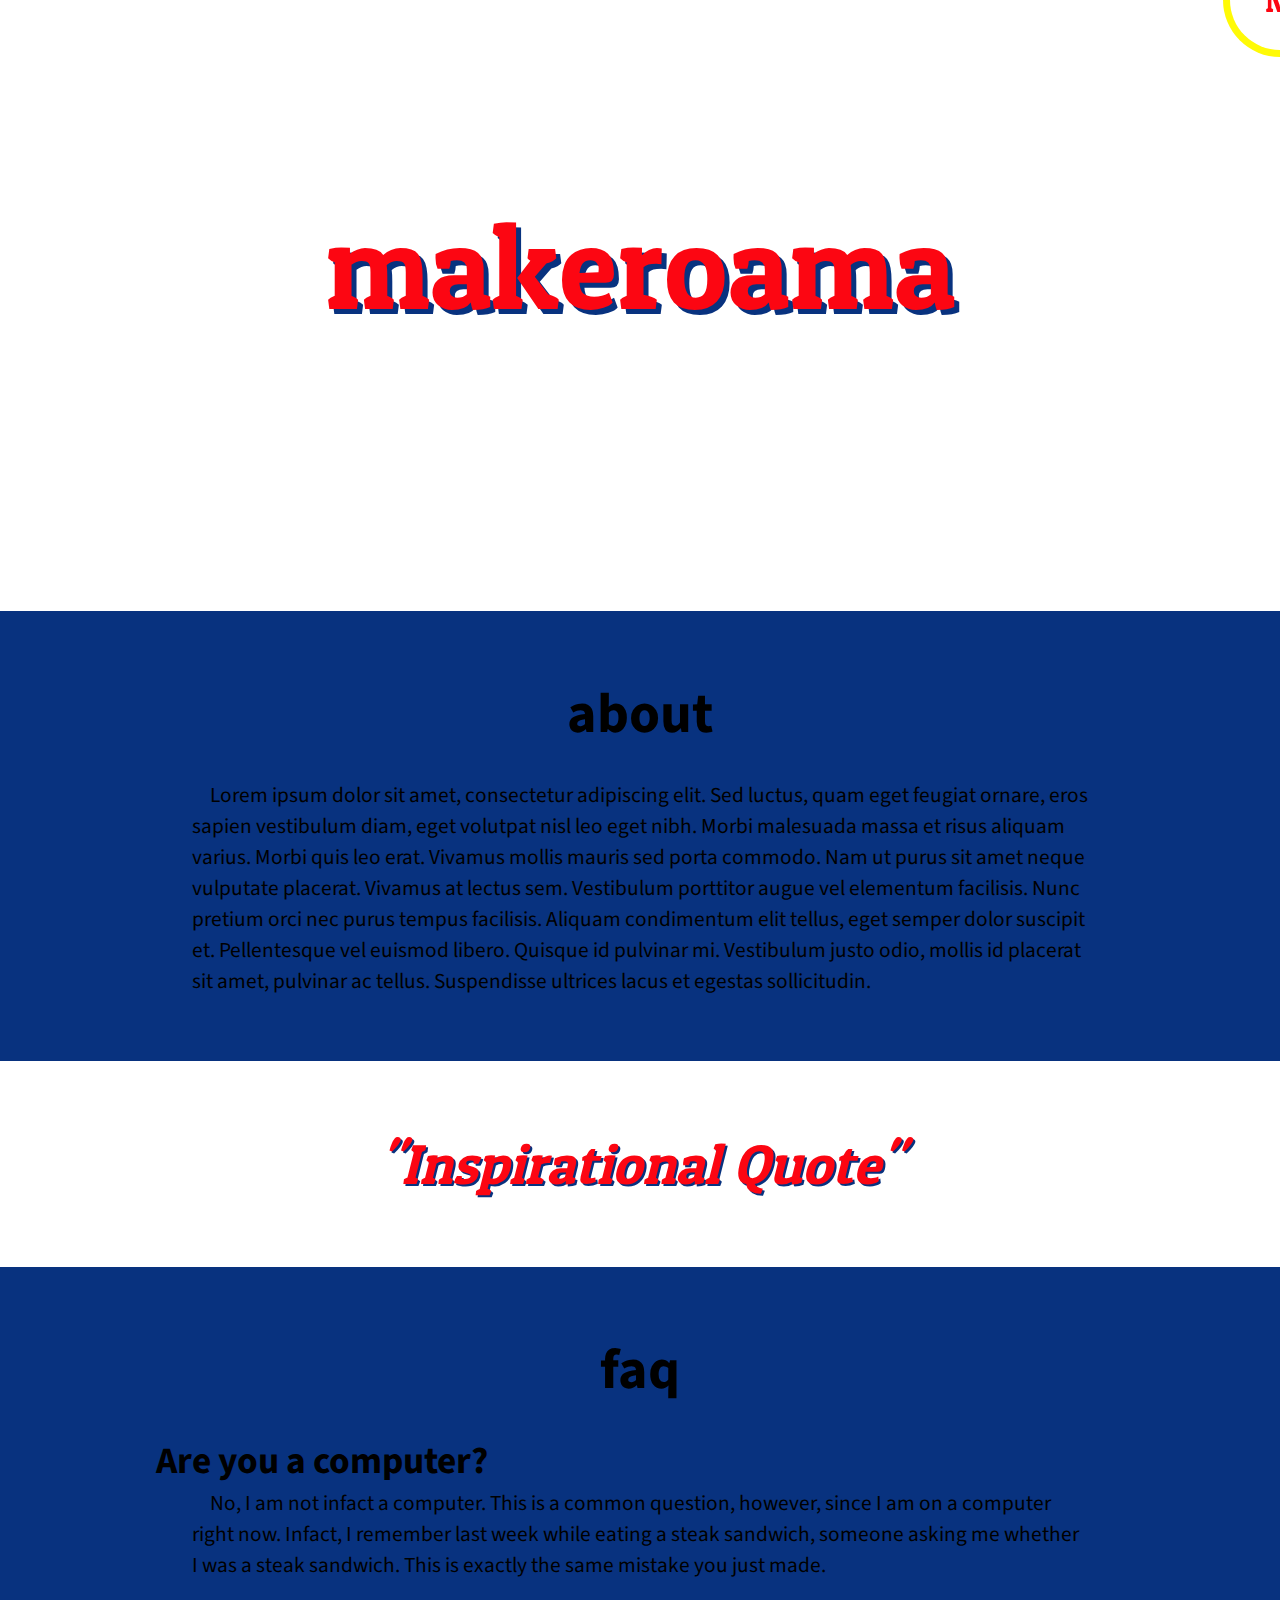
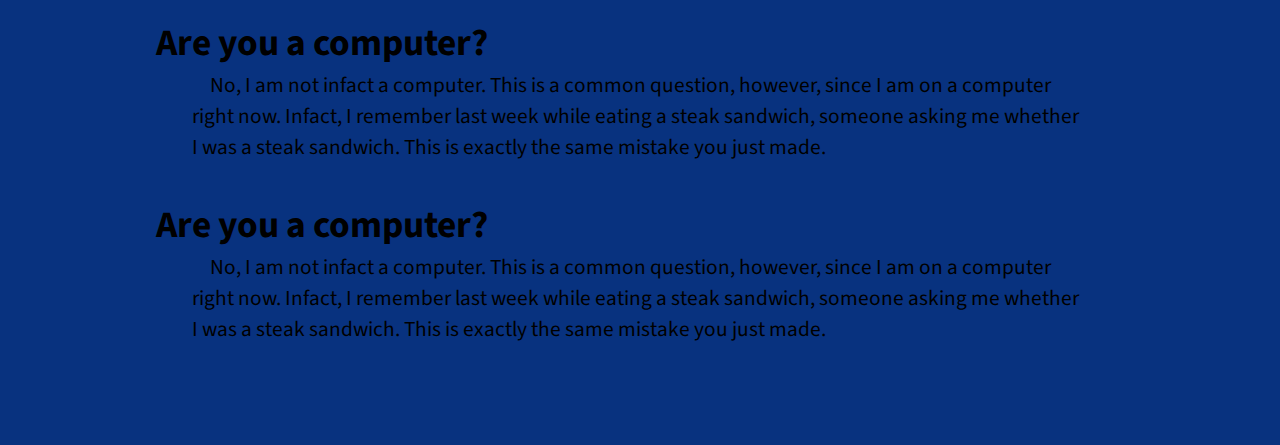
<file: index.html>
<html> <head>
        <link href='http://fonts.googleapis.com/css?family=Patua+One' rel='stylesheet' type='text/css'>
        <link href='http://fonts.googleapis.com/css?family=Source+Sans+Pro:400,600,700,700italic' rel='stylesheet' type='text/css'>
        <style>
            body {
                width: 100%;
                height: 100%;
                margin: 0;
                padding: 0;
                /* this corrects for a ball that goes off
                the right side of the page */
                overflow-x: hidden;

                /*background-image: url('images/Possibly_an_arithmatic_problem_on_blackboard_in_schoolroom.small.jpg'); */
                background-repeat:no-repeat;
                background-attachment:fixed;
                background-position:center; 
                background-size: cover;

                font-size: 16pt;
                font-family: 'Source Sans Pro', sans-serif;
            }

            h1 {
                color: #FC0612;
                font-family: 'Patua One', cursive;
                font-size: 90pt;
                text-align: center;
                font-weight: normal;
                text-shadow: 5px 5px 0px #08327F;
                width: 100%;
                padding: 15% 0;
            }

            h2 {
                background-color: #08327F;

                font-size: 42pt;
                text-align: center;

                padding-top: 5%;
                padding-bottom: 2%;
                margin: 0;
            }
            pre {
                color: #FC0612;
                font-family: 'Patua One', cursive;
                font-style: italic;
                font-size: 42pt;
                text-align: center;
                text-shadow: 2px 2px 0px #08327F;
                width: 100%;
                padding: 1% 0;
            }

            p {
                background-color: #08327F;
                text-indent: 2%;
                padding: 0 15%;
                margin: 0;
                padding-bottom: 5%;
            }

            .faq {
                background-color: #08327F;
                padding: 0 15%;
                margin: 0;
                padding-bottom: 5%;
                list-style: None;
            }

            .faq>li:nth-child(odd) {
                text-indent: -4%;
                font-size: 28pt;
                font-weight: 700;
            }
            .faq>li:nth-child(even) {
                text-indent: 2%;
                padding-bottom: 4%;
            }

            .hovertrap {
                transition: all 0.5s;
                position: fixed;
                top: -150px;
                right: -150px;
                width: 300px;
                height: 300px;
                border-radius: 150px;
            }
            .ball {
                transition: all 0.5s;
                font-family: 'Patua One', cursive;
                position: absolute;
                width: 100px;
                height: 100px;
                border-radius: 50px;
                background-color: white;
                box-shadow: 0px 0px 0 7px #FFFA06;
                /* box-shadow: 0px 0px 5px #FFFA06; */
                right: 50%;
                top: 50%;
                margin-top: -50px;
                margin-right: -50px;
                line-height: 100px;
                text-align: center;
                font-size: 25pt;
                color: #FC0612;
            }

            .hovertrap:hover {
                right: -450px;
                top: -450px;
                border-radius: 500px;
                width: 1000px;
                height: 1000px;
            }

            .navigation > li {
                position: absolute;
                transition: all 0.5s;
                top: 0px;
                left: 0px;
                color: black;
                /* text-shadow: 1px 1px 0 black, 1px -1px 0 black, -1px -1px 0 black, -1px 1px 0 black; */
                list-style: none;
                font-size: 14pt;
                width: 78px;
                text-align: center;
                height: 78px;
                border-radius: 39px;
                /* border: 2px solid black; */
                line-height: 58pt;
                text-align: center;
                background-color: #aaa;
            }

            .navigation {
                opacity: 1;
                transition: all 0.5s;
            }

            .navigation.hidden {
                opacity: 0;
                visibility: hidden;
            }


        </style>
    </head>
    <body>

        <div class="hovertrap">
            <div class="ball">
                    M
                    <ol class="navigation hidden">
                        <li>About</li>
                        <li>FAQ</li>
                        <li>Contact</li>
                    </ol>
            </div>
        </div>

        <h1>makeroama</h1>

        <h2>about</h2>
        <p>
            Lorem ipsum dolor sit amet, consectetur adipiscing elit. Sed
            luctus, quam eget feugiat ornare, eros sapien vestibulum diam, eget
            volutpat nisl leo eget nibh. Morbi malesuada massa et risus aliquam
            varius.  Morbi quis leo erat. Vivamus mollis mauris sed porta
            commodo. Nam ut purus sit amet neque vulputate placerat. Vivamus at
            lectus sem.  Vestibulum porttitor augue vel elementum facilisis.
            Nunc pretium orci nec purus tempus facilisis. Aliquam condimentum
            elit tellus, eget semper dolor suscipit et. Pellentesque vel
            euismod libero. Quisque id pulvinar mi.  Vestibulum justo odio,
            mollis id placerat sit amet, pulvinar ac tellus.  Suspendisse
            ultrices lacus et egestas sollicitudin.
        </p>

        <pre>"Inspirational Quote"</pre>

        <h2>faq</h2>
        <ol class="faq">
            <li>Are you a computer?</li>
            <li>No, I am not infact a computer.  This is a common question, however, since I am on a computer right now.  Infact, I remember last week while eating a steak sandwich, someone asking me whether I was a steak sandwich.  This is exactly the same mistake you just made.</li>
            <li>Are you a computer?</li>
            <li>No, I am not infact a computer.  This is a common question, however, since I am on a computer right now.  Infact, I remember last week while eating a steak sandwich, someone asking me whether I was a steak sandwich.  This is exactly the same mistake you just made.</li>
            <li>Are you a computer?</li>
            <li>No, I am not infact a computer.  This is a common question, however, since I am on a computer right now.  Infact, I remember last week while eating a steak sandwich, someone asking me whether I was a steak sandwich.  This is exactly the same mistake you just made.</li>
        </ol>
        <script src="http://code.jquery.com/jquery-2.1.1.min.js"></script>
        <script>
          var $navigation = $('.navigation');
          var $children = $navigation.children();
          var count = $children.length;
          var angle = (Math.PI / 3) / count;
          $('.hovertrap').hover(function() {
              $navigation.removeClass('hidden');
              $('.ball').css({
                  'border-left': '350px transparent',
                  'border-bottom': '350px transparent'
              });
              $children.each(function(i) {
                var $this = $(this);
                var localangle = angle * (i);
                var sin = 325 * Math.sin(localangle);
                var cos = 325 * Math.cos(localangle);
                $this.css({
                    "top": sin,
                    "left": -cos,
                    "transform": 'rotate(-' + localangle + 'rad)'
                });
              });
          }, function() {
              $navigation.addClass('hidden');
              $children.each(function(i) {
                var $this = $(this);
                $this.css({
                    "top": 0,
                    "left": 0,
                });
              });
            
          });
        </script>
    </body>
</html>
</file>
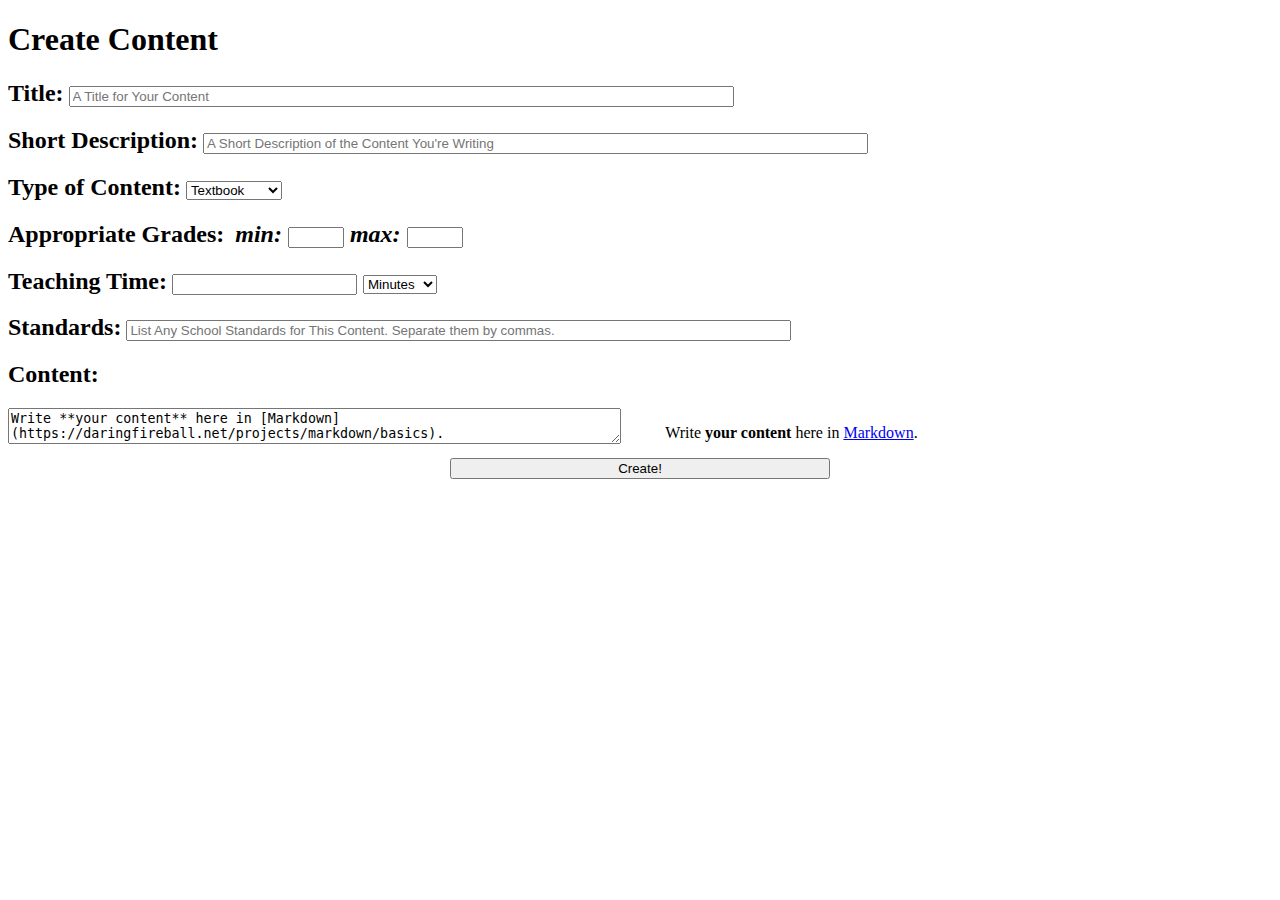
<file: templates/edit_view.html>
<!DOCTYPE html>
<html>
<head>
	<script src="/static/js/markdown.min.js"> </script>
	<script src="/static/js/jquery-2.1.1.min.js"> </script>
	<script src="/static/js/textsubmit.js" /> </script>

	<link rel="stylesheet" type="text/css" href="/static/css/clearfix.css">
	<link rel="stylesheet" type="text/css" href="/static/css/editor.css"> 
</head>

<body>
	<h1>Create Content</h1>
	<div class="form_fields">
		<form id="new_content" action="/api/v0/contentnode" method="put">
			<h2>
				<label for="title">Title</label><input type="text" name="title" id="title" placeholder="A Title for Your Content" size="80">
			</h2>	
			<h2>
				<label for="description">Short Description</label><input type="text" name="description" id="description" placeholder="A Short Description of the Content You're Writing" size="80">
			</h2>
			<h2>
				<label for="type">Type of Content</label><select name="type" id="type">
				<option value="text" selected>Textbook</option>
				<option value="lesson">Lesson Plan</option>
				<option value="activity">Activity</option>
				<option value="lab">Lab</option>
				<option value="tutorial">Tutorial</option>
				</select>
			</h2>

			<h2>
				<label for="min_grade">Appropriate Grades</label>  <em>min: </em><input type="number" min="1" max="12" name="min_grade" id="min_grade" inputmode="numeric"> <em>max: </em><input type="number" min="1" max="12" name="max_grade" inputmode="numeric">
			</h2>

			<h2>
				<label for="time"> Teaching Time</label><input type="number" name="time" id="time" inputmode="numeric"> <select name="time_unit">
				<option value="seconds">Seconds</option>
				<option value="mins" selected>Minutes</option>
				<option value="hours">Hours</option>
				<option value="days">Days</option>
				</select>
			</h2>

			<h2>
				<label for="standards">Standards</label><input type="text" name="standards" id="standards" placeholder="List Any School Standards for This Content. Separate them by commas." size="80">
			</h2>

			<h2>
				<label for="text-input">Content</label>
			</h2> 
			<div class="cf" id="markdown_wrapper">
				<textarea id="text-input" name="text" oninput="this.editor.update()" >Write **your content** here in [Markdown](https://daringfireball.net/projects/markdown/basics).</textarea>
				<div id="preview"> </div>
				<script>
				function Editor(input, preview) {
					this.update = function () {
						preview.innerHTML = markdown.toHTML(input.value);
					};
					input.editor = this;
					this.update();
				}
				var $ = function (id) { return document.getElementById(id); };
				new Editor($("text-input"), $("preview"));
				</script>
			</div>
			<div id="button">
				<input type="submit" value="Create!">
			</div>

		</form>
	</div>

</body>

</html>
</file>
<file: static/css/clearfix.css>
/**
 * For modern browsers
 * 1. The space content is one way to avoid an Opera bug when the
 *    contenteditable attribute is included anywhere else in the document.
 *    Otherwise it causes space to appear at the top and bottom of elements
 *    that are clearfixed.
 * 2. The use of `table` rather than `block` is only necessary if using
 *    `:before` to contain the top-margins of child elements.
 */
.cf:before,
.cf:after {
    content: " "; /* 1 */
    display: table; /* 2 */
}

.cf:after {
    clear: both;
}

/**
 * For IE 6/7 only
 * Include this rule to trigger hasLayout and contain floats.
 */
.cf {
    *zoom: 1;
}
</file>
<file: static/css/editor.css>
#markdown_wrapper > * {
	width: 48%;
	height: 50%;
}

#text-input {
	float: left;
	margin-right: 2%;
}

#preview {
	float: right;
	overflow: auto;
}

label:after {
	content: ":";
	margin-right: 5px;
}

#button{

	text-align: center;
}

#button > input {
	width:30%;
}
</file>
